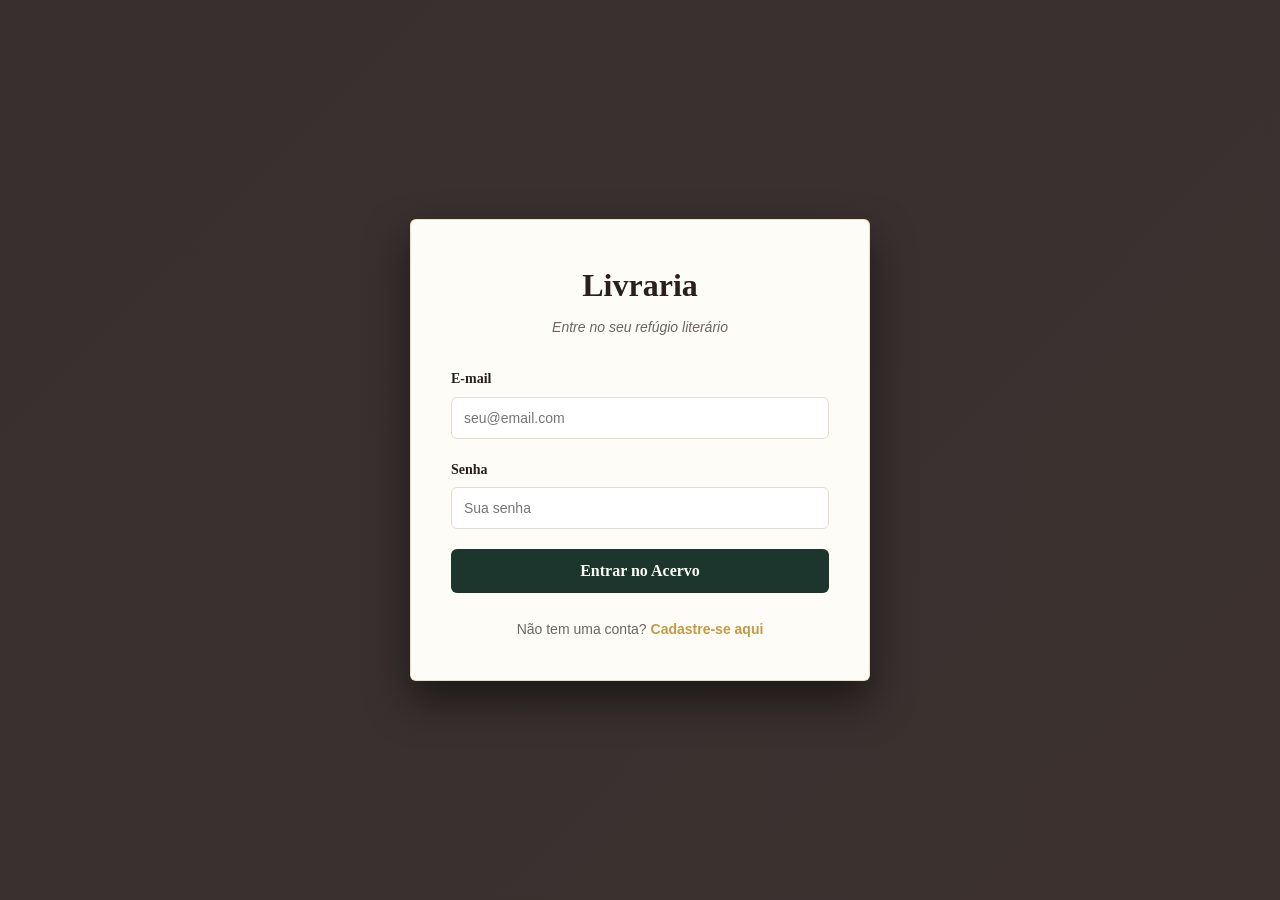
<file: index.html>
<!DOCTYPE html>
<html lang="pt-BR">
<head>
    <meta charset="UTF-8">
    <meta name="viewport" content="width=device-width, initial-scale=1.0">
    <title>Livraria - Login</title>
    <link rel="stylesheet" href="style.css">
</head>
<body class="auth-bg">

    <div class="auth-card">
        <div class="auth-header">
            <h1>Livraria</h1>
            <p>Entre no seu refúgio literário</p>
        </div>
        
        <form action="processalogin.php" method="POST">
            
            <div class="form-group">
                <label for="email">E-mail</label>
                <input type="email" id="email" name="email" required placeholder="seu@email.com">
            </div>

            <div class="form-group">
                <label for="senha">Senha</label>
                <input type="password" id="senha" name="senha" required placeholder="Sua senha">
            </div>

            <button type="submit" class="btn-book-primary">Entrar no Acervo</button>
        </form>

        <div class="auth-footer">
            Não tem uma conta? <a href="cadastro.php">Cadastre-se aqui</a>
        </div>
    </div>

</body>
</html>
</file>
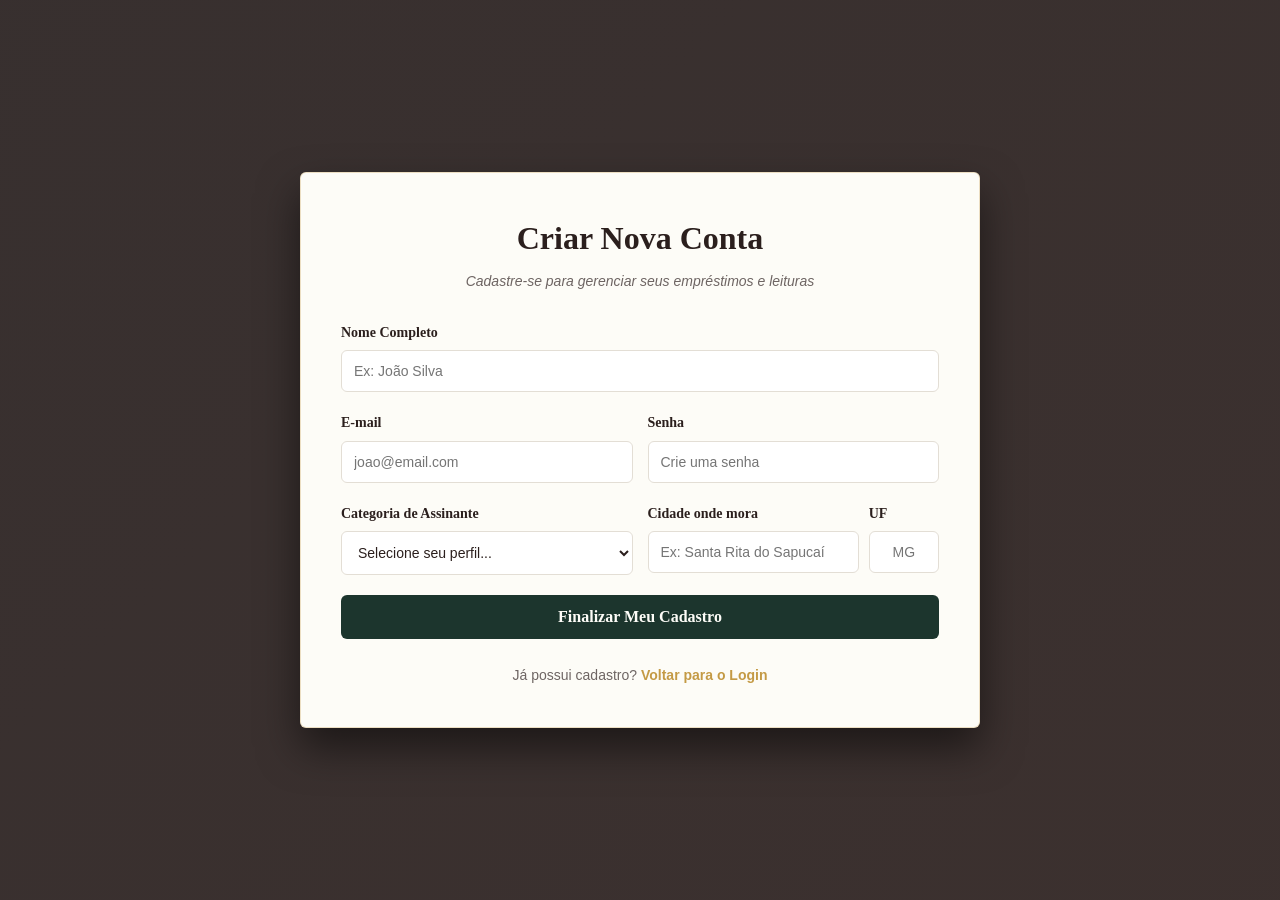
<file: cadastro.html>
<!DOCTYPE html>
<html lang="pt-BR">
<head>
    <meta charset="UTF-8">
    <meta name="viewport" content="width=device-width, initial-scale=1.0">
    <title>Livraria - Criar Conta</title>
    <link rel="stylesheet" href="style.css">
</head>
<body class="auth-bg">

    <div class="auth-card wide">
        <div class="auth-header">
            <h1>Criar Nova Conta</h1>
            <p>Cadastre-se para gerenciar seus empréstimos e leituras</p>
        </div>
        
        <form action="index.html" method="POST">

            <div class="form-group">
                <label for="nome">Nome Completo</label>
                <input type="text" id="nome" name="nome" required placeholder="Ex: João Silva">
            </div>

            <div class="form-row">
   
                <div class="form-group">
                    <label for="email">E-mail</label>
                    <input type="email" id="email" name="email" required placeholder="joao@email.com">
                </div>
          
                <div class="form-group">
                    <label for="senha">Senha</label>
                    <input type="password" id="senha" name="senha" required placeholder="Crie uma senha">
                </div>
            </div>

            <div class="form-row">
                
                <div class="form-group">
                    <label for="cod_cat">Categoria de Assinante</label>
                    <select id="cod_cat" name="cod_cat" required>
                        <option value="" disabled selected>Selecione seu perfil...</option>
                        <option value="1">Leitor Casual (Até 14 dias / 2 exemplares)</option>
                        <option value="2">Entusiasta / Clubes de Leitura (Até 21 dias / 4 exemplares)</option>
                        <option value="3">Pesquisador / Acadêmico (Até 30 dias / 6 exemplares)</option>
                        <option value="4">Membro Premium (Até 45 dias / 8 exemplares)</option>
                    </select>
                </div>

                <div class="form-group">
                    <div class="city-state-group">
                        <div style="flex: 3;">
                            <label for="cidades_nome">Cidade onde mora</label>
                            <input type="text" id="cidades_nome" name="cidades_nome" required placeholder="Ex: Santa Rita do Sapucaí">
                        </div>
                        <div style="flex: 1;">
                            <label for="cidades_uf">UF</label>
                            <input type="text" id="cidades_uf" name="cidades_uf" required maxlength="2" placeholder="MG" style="text-transform: uppercase; text-align: center;">
                        </div>
                    </div>
                </div>

            </div>

            <button type="submit" class="btn-book-primary">Finalizar Meu Cadastro</button>
        </form>

        <div class="auth-footer">
            Já possui cadastro? <a href="index.html">Voltar para o Login</a>
        </div>
    </div>

</body>
</html>
</file>
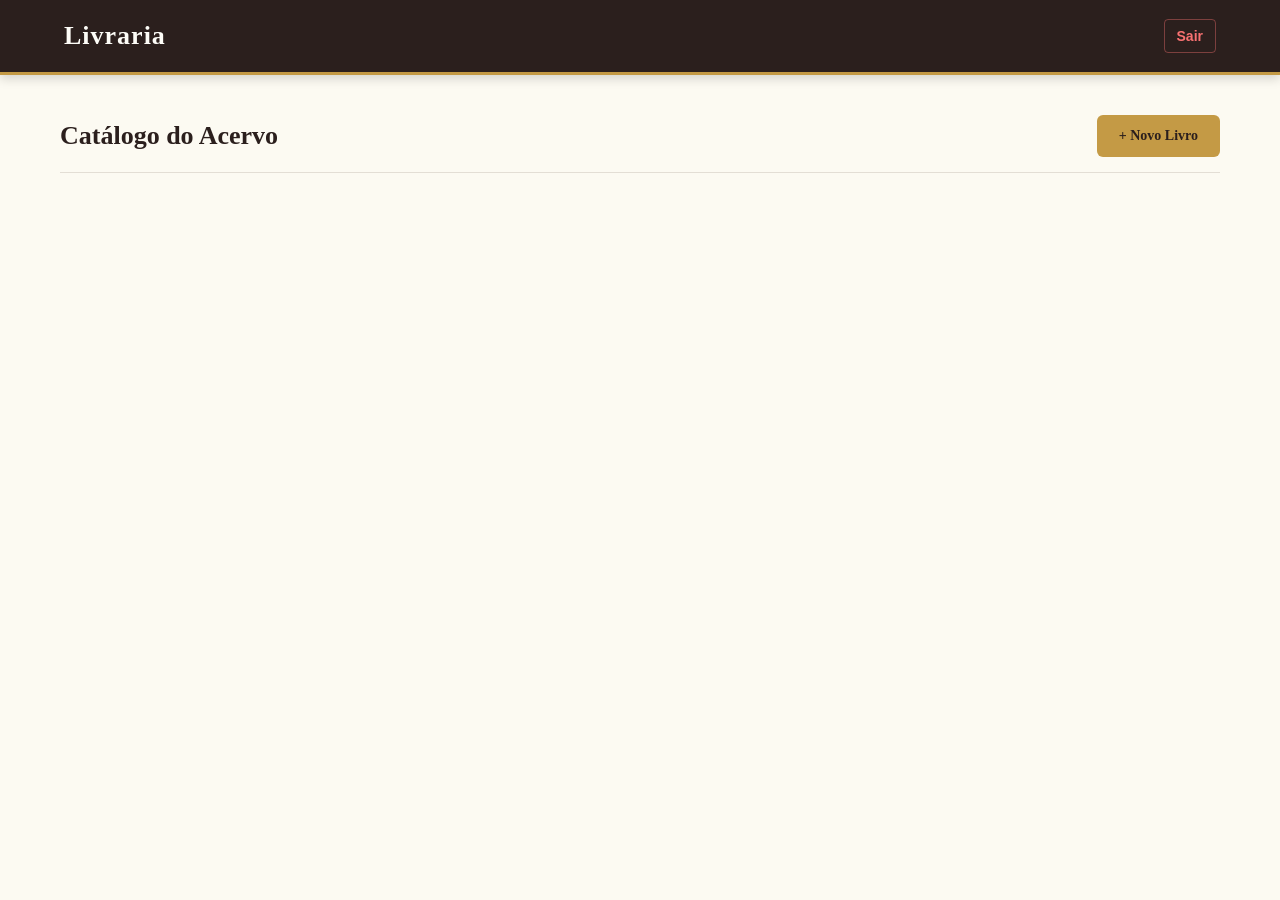
<file: livros.html>
<!DOCTYPE html>
<html lang="pt-BR">
<head>
    <meta charset="UTF-8">
    <meta name="viewport" content="width=device-width, initial-scale=1.0">
    <title>Livraria - Catalogo</title>
    <link rel="stylesheet" href="style.css">
</head>
<body>

    <nav class="navbar">
        <a href="#" class="brand">Livraria</a>
        <div class="nav-user">
            <div class="user-info">
        
                <strong></strong>
                
                <span style="color: var(--gold-accent); font-size: 12px;"></span>
            </div>
            <a href="index.html" class="btn-logout">Sair</a>
        </div>
    </nav>

    <main class="main-container">
        <div class="section-header">
            <h2>Catálogo do Acervo</h2>
            <a href="cadastrar_livro.html" class="btn-book-accent">+ Novo Livro</a>
        </div>

        <div class="books-grid">


        </div>
    </main>

</body>
</html>
</file>
<file: style.css>
:root {
    --primary-wood: #2b1f1d;    
    --library-green: #1c352d;  
    --gold-accent: #c49a45;     
    --gold-hover: #a37f35;
    --paper-bg: #fcfaf2;        
    --white: #ffffff;
    --text-dark: #2b1f1d;
    --text-light: #6e6563;
    --border-color: #e3ded5;
    --shadow: 0 10px 25px rgba(43, 31, 29, 0.08);
    --radius: 6px;
    
    /* Fontes */
    --font-serif: 'Georgia', 'Times New Roman', serif;
    --font-sans: 'Segoe UI', Tahoma, Geneva, Verdana, sans-serif;
}

* {
    margin: 0;
    padding: 0;
    box-sizing: border-box;
}

body {
    background-color: var(--paper-bg);
    color: var(--text-dark);
    font-family: var(--font-sans);
    line-height: 1.6;
}


.auth-bg {
    display: flex;
    justify-content: center;
    align-items: center;
    min-height: 100vh;
    /* Fundo com imagem de biblioteca clássica e filtro escuro por cima */
    background: linear-gradient(135deg, rgba(28, 19, 18, 0.88) 0%, rgba(43, 31, 29, 0.92) 100%), 
                url('https://unsplash.com') no-repeat center center;
    background-size: cover;
    background-attachment: fixed;
    padding: 20px;
}

.auth-card {
    background: #fdfcf7;
    padding: 40px;
    border-radius: var(--radius);
    border: 1px solid rgba(196, 154, 69, 0.3);
    box-shadow: 0 20px 40px rgba(0, 0, 0, 0.5);
    width: 100%;
    max-width: 460px;
}

.auth-card.wide {
    max-width: 680px;
}

.auth-header {
    text-align: center;
    margin-bottom: 30px;
}

.auth-header h1 {
    font-family: var(--font-serif);
    color: var(--primary-wood);
    font-size: 32px;
    margin-bottom: 5px;
}

.auth-header h1 span {
    color: var(--gold-accent);
}

.auth-header p {
    color: var(--text-light);
    font-style: italic;
    font-size: 14px;
}

.form-group {
    margin-bottom: 20px;
}

.form-row {
    display: grid;
    grid-template-columns: 1fr 1fr;
    gap: 15px;
}

@media (max-width: 576px) {
    .form-row {
        grid-template-columns: 1fr;
        gap: 0;
    }
}

label {
    display: block;
    font-family: var(--font-serif);
    font-size: 14px;
    font-weight: 600;
    margin-bottom: 6px;
    color: var(--primary-wood);
}

input, select {
    width: 100%;
    padding: 12px;
    border: 1px solid var(--border-color);
    border-radius: var(--radius);
    font-size: 14px;
    background-color: var(--white);
    color: var(--text-dark);
    transition: all 0.3s ease;
}

input:focus, select:focus {
    outline: none;
    border-color: var(--gold-accent);
    box-shadow: 0 0 0 3px rgba(196, 154, 69, 0.15);
}

select[multiple] {
    height: auto;
}

select[multiple] option {
    padding: 6px;
}

select[multiple] option:checked {
    background: var(--gold-accent) linear-gradient(0deg, var(--gold-accent) 0%, var(--gold-accent) 100%);
    color: var(--primary-wood);
    font-weight: bold;
}

.form-text {
    font-size: 12px;
    color: var(--text-light);
    margin-top: 4px;
}

.btn-book-primary {
    display: inline-block;
    width: 100%;
    padding: 13px;
    background-color: var(--library-green);
    color: #fdfcf7;
    border: none;
    border-radius: var(--radius);
    font-family: var(--font-serif);
    font-size: 16px;
    font-weight: bold;
    cursor: pointer;
    text-align: center;
    text-decoration: none;
    transition: background-color 0.2s;
}

.btn-book-primary:hover {
    background-color: #12221d;
}

.btn-book-accent {
    display: inline-block;
    padding: 10px 22px;
    background-color: var(--gold-accent);
    color: var(--primary-wood);
    border: none;
    border-radius: var(--radius);
    font-family: var(--font-serif);
    font-size: 14px;
    font-weight: bold;
    cursor: pointer;
    text-align: center;
    text-decoration: none;
    transition: background-color 0.2s;
}

.btn-book-accent:hover {
    background-color: var(--gold-hover);
    color: var(--white);
}

.auth-footer {
    text-align: center;
    margin-top: 25px;
    font-size: 14px;
    color: var(--text-light);
}

.auth-footer a {
    color: var(--gold-accent);
    text-decoration: none;
    font-weight: bold;
}

.auth-footer a:hover {
    text-decoration: underline;
}

.navbar {
    background-color: var(--primary-wood);
    border-bottom: 3px solid var(--gold-accent);
    color: #fdfcf7;
    padding: 15px 5%;
    display: flex;
    justify-content: space-between;
    align-items: center;
    position: sticky;
    top: 0;
    z-index: 100;
    box-shadow: 0 4px 10px rgba(0,0,0,0.15);
}

.navbar .brand {
    font-family: var(--font-serif);
    font-size: 26px;
    font-weight: 700;
    letter-spacing: 1px;
    text-decoration: none;
    color: #fdfcf7;
}

.navbar .brand span {
    color: var(--gold-accent);
}

.nav-user {
    display: flex;
    align-items: center;
    gap: 20px;
}

.nav-user .user-info {
    font-size: 14px;
    text-align: right;
}

.nav-user .user-info strong {
    font-family: var(--font-serif);
    display: block;
}

.nav-user .user-info span {
    display: block;
    color: var(--gold-accent);
    font-size: 12px;
}

.btn-logout {
    color: #f87171;
    text-decoration: none;
    font-size: 14px;
    font-weight: 600;
    border: 1px solid rgba(248, 113, 113, 0.4);
    padding: 5px 12px;
    border-radius: 4px;
    transition: all 0.2s;
}

.btn-logout:hover {
    background-color: #f87171;
    color: var(--white);
}

.main-container {
    max-width: 1200px;
    margin: 40px auto;
    padding: 0 20px;
}

.section-header {
    display: flex;
    justify-content: space-between;
    align-items: center;
    margin-bottom: 30px;
    border-bottom: 1px solid var(--border-color);
    padding-bottom: 15px;
}

.section-header h2 {
    font-family: var(--font-serif);
    color: var(--primary-wood);
    font-size: 26px;
}

.books-grid {
    display: grid;
    grid-template-columns: repeat(auto-fill, minmax(290px, 1fr));
    gap: 25px;
}

.book-card {
    background: var(--white);
    border-radius: var(--radius);
    box-shadow: var(--shadow);
    padding: 25px;
    display: flex;
    flex-direction: column;
    justify-content: space-between;
    border: 1px solid var(--border-color);
    border-top: 4px solid var(--primary-wood);
    transition: all 0.3s ease;
}

.book-card:hover {
    transform: translateY(-5px);
    box-shadow: 0 15px 30px rgba(43, 31, 29, 0.12);
    border-top-color: var(--gold-accent);
}

.book-title {
    font-family: var(--font-serif);
    font-size: 20px;
    color: var(--primary-wood);
    font-weight: 700;
    margin-bottom: 4px;
    line-height: 1.3;
}

.book-author {
    font-size: 14px;
    color: var(--text-light);
    font-style: italic;
    margin-bottom: 15px;
}

.catalog-details {
    background-color: #fdfcf7;
    border-left: 2px solid var(--border-color);
    padding: 12px;
    font-size: 13px;
    margin-bottom: 20px;
}

.catalog-details div {
    margin-bottom: 2px;
}

.catalog-details strong {
    color: var(--primary-wood);
}

.status-badge {
    display: inline-block;
    padding: 4px 10px;
    border-radius: 20px;
    font-size: 11px;
    font-weight: bold;
    text-transform: uppercase;
    letter-spacing: 0.5px;
    margin-bottom: 12px;
}

.status-badge.available {
    background-color: #e2ece9;
    color: var(--library-green);
}

.status-badge.borrowed {
    background-color: #f5e6e6;
    color: #991b1b;
}

.btn-return {
    background-color: #f4f1ea;
    color: var(--primary-wood);
    border: 1px solid var(--border-color);
}

.btn-return:hover {
    background-color: var(--border-color);
}


.form-container {
    background: var(--white);
    padding: 40px;
    border-radius: var(--radius);
    border: 1px solid var(--border-color);
    box-shadow: var(--shadow);
    max-width: 720px;
    margin: 20px auto;
}

.btn-back {
    display: inline-block;
    margin-bottom: 15px;
    color: var(--text-light);
    text-decoration: none;
    font-size: 14px;
}

.btn-back:hover {
    color: var(--gold-accent);
}

.city-state-group {
    display: flex;
    gap: 10px;
}
</file>
